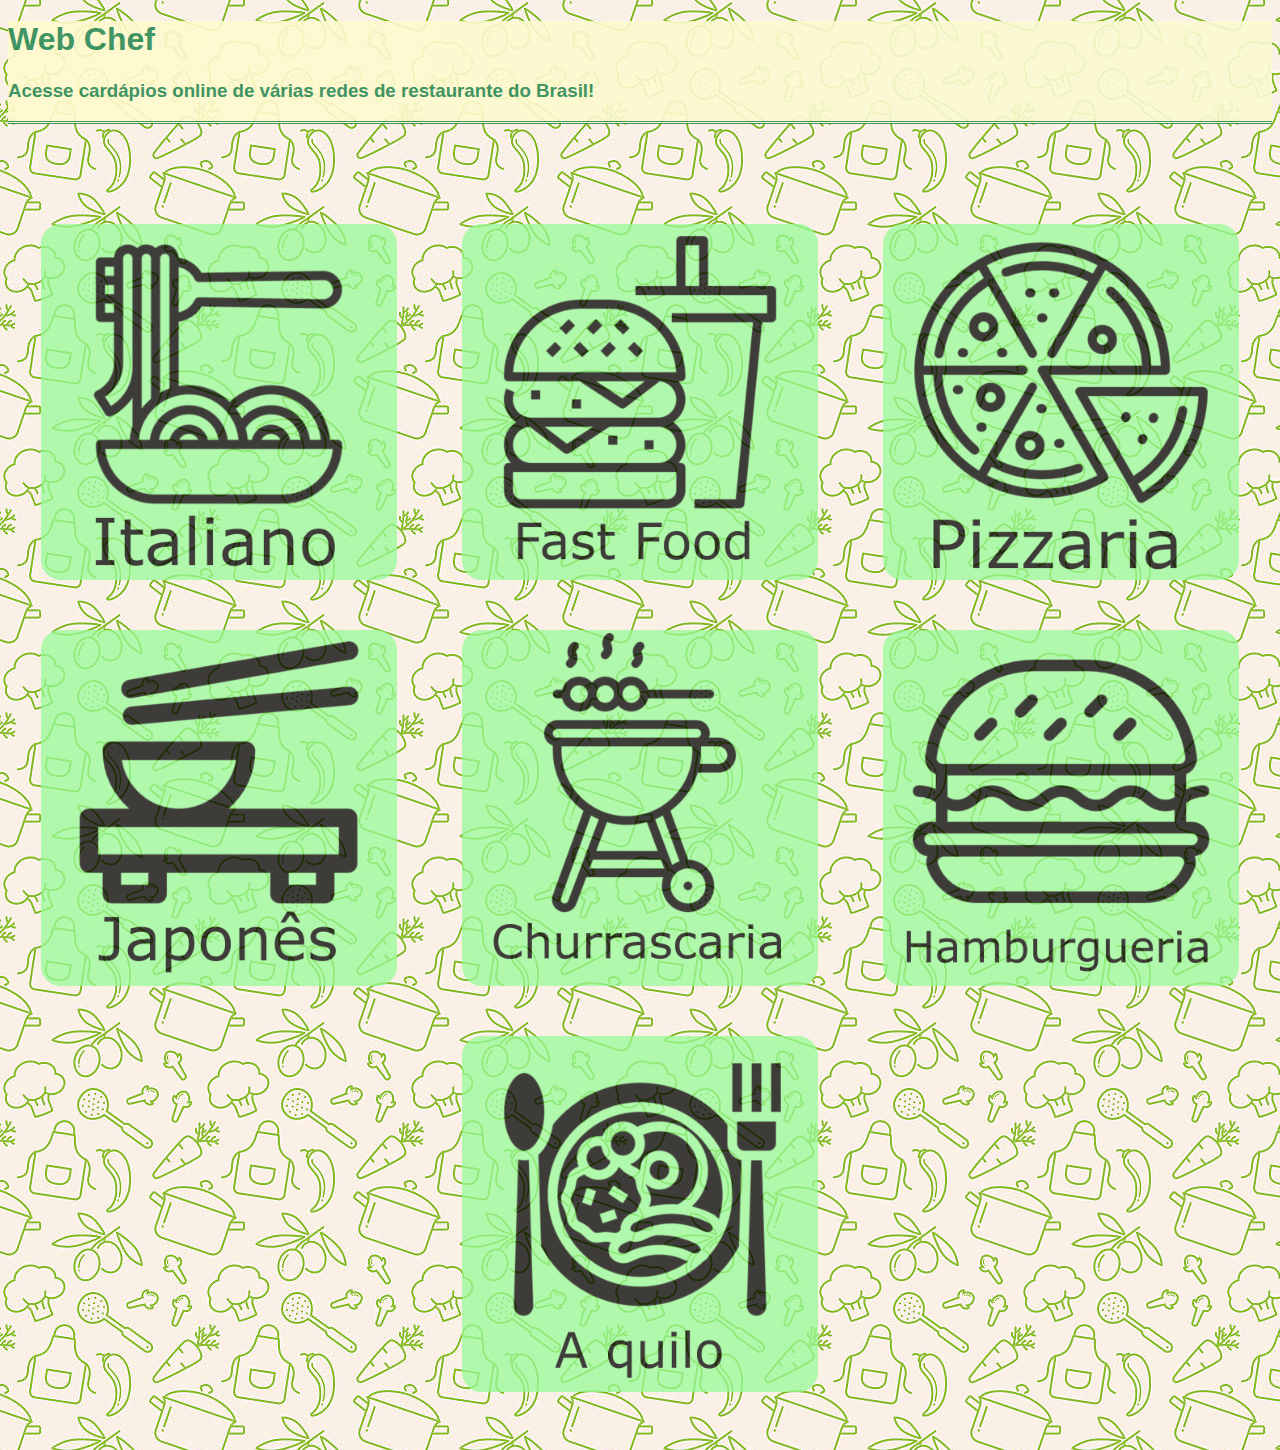
<file: index.html>
<!DOCTYPE html><html lang="pt-br">
    <head>
        <meta charset="UTF-8">
        <link rel="stylesheet" type="text/css" href="style.css">
        <title>Web Chef</title>
    </head>
    <body>
        <div class="header">
            <h1>Web Chef</h1>
            <h3>Acesse cardápios online de várias redes de restaurante do Brasil!</h3>
        </div>
        
        <div class="grid">
            <a href="italiano.html">
            <div class="gridItem">
                <img src="assets/italiano.png">
            </div>
            </a>
            <a href="fastfood.html">
            <div class="gridItem">
                <img src="assets/fastfood.png">
            </div>
            </a>
            <a href="pizzaria.html">
            <div class="gridItem">
                <img src="assets/pizzaria.png">
            </div>
            </a>
            <a href="japones.html">
            <div class="gridItem">
                <img src="assets/japones.png">
            </div>
            </a>
            <a href="churrascaria.html">
            <div class="gridItem">
                <img src="assets/churrascaria.png">
            </div>
            </a>
            <a href="hamburgueria.html">
            <div class="gridItem">
                <img src="assets/hamburgueria.png">
            </div>
            </a>
            <a href="quilo.html">
            <div class="gridItem">
                <img src="assets/quilo.png">
            </div>
            </a>
        </div>
    </body>
</html>
</file>
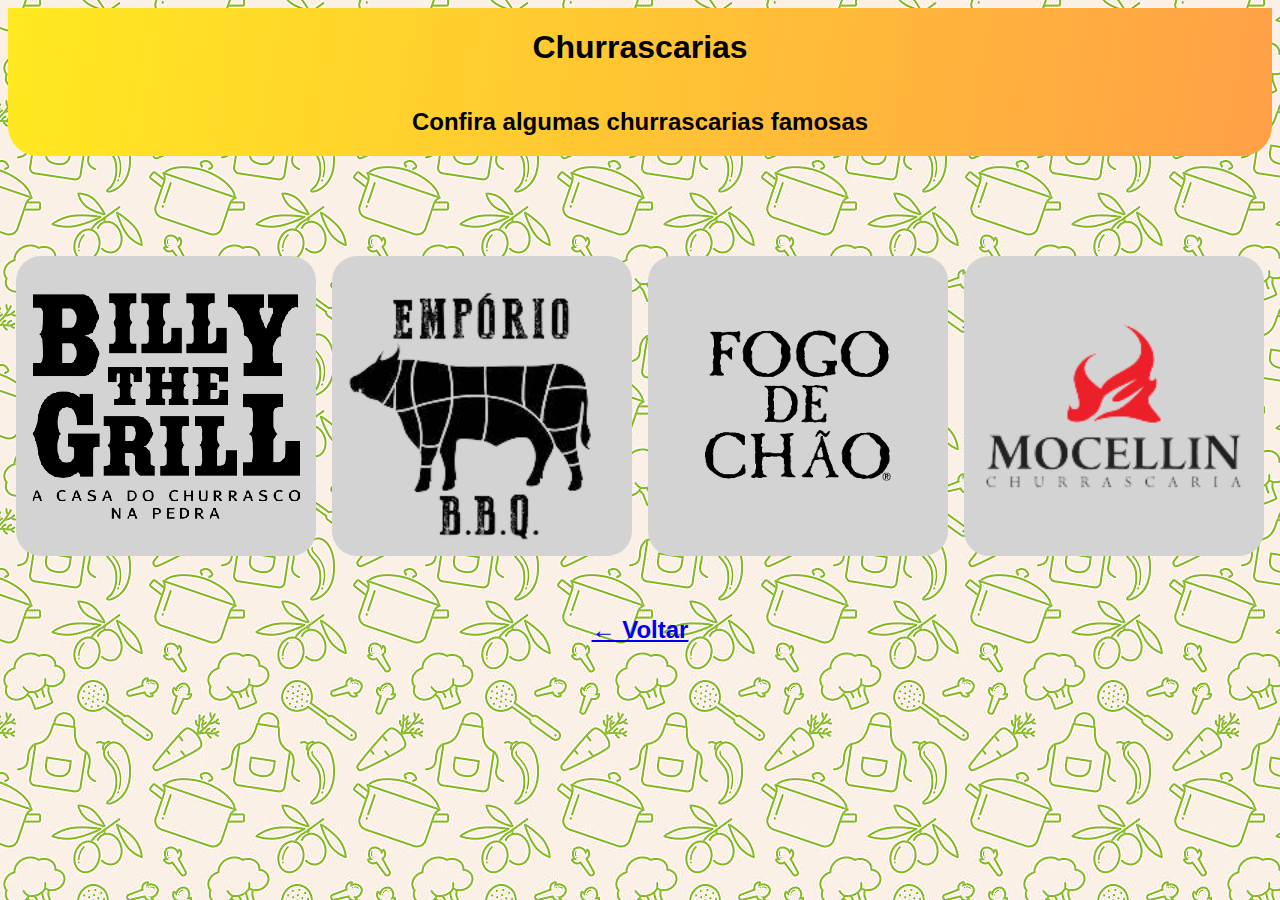
<file: churrascaria.html>
<!DOCTYPE html><html lang="pt-br">
    <head>
        <meta charset="UTF-8">
        <link rel="stylesheet" type="text/css" href="foods.css">
        <title>Churrascaria</title>
    </head>
    <body>
        <div class="header" style="background: linear-gradient(100deg, #ffe920 0%, #ffa047 100%);">
            <div class="headerItem">
                <h1>Churrascarias</h1>
            </div>
            <div class="headerItem2">
                <h2>Confira algumas churrascarias famosas</h2>
            </div>
        </div>

        <div class="grid">
            <a href="https://billythegrill.com.br/cardapio/" target="_blank">
            <div class="gridItem">
                <img src="assets/billythegrill.png">
            </div>
            </a>
            <a href="https://restaurantguru.com.br/Emporio-BBQ-Rio-de-Janeiro/menu" target="_blank">
            <div class="gridItem">
                <img src="assets/emporiobbq.png">
            </div>
            </a>
            <a href="https://fogodechao.com.br/menu/" target="_blank">
            <div class="gridItem">
                <img src="assets/fogodechao.png">
            </div>
            </a>
            <a href="https://mocellinchurrascaria.com.br/mocellin-churrascaria/" target="_blank">
            <div class="gridItem">
                <img src="assets/mocellin.png">
            </div>
            </a>
        </div>

        <div class="footer">
            <a href="index.html">
                <h2>← Voltar</h2>
            </a>
        </div>
    </body>
</html>
</file>
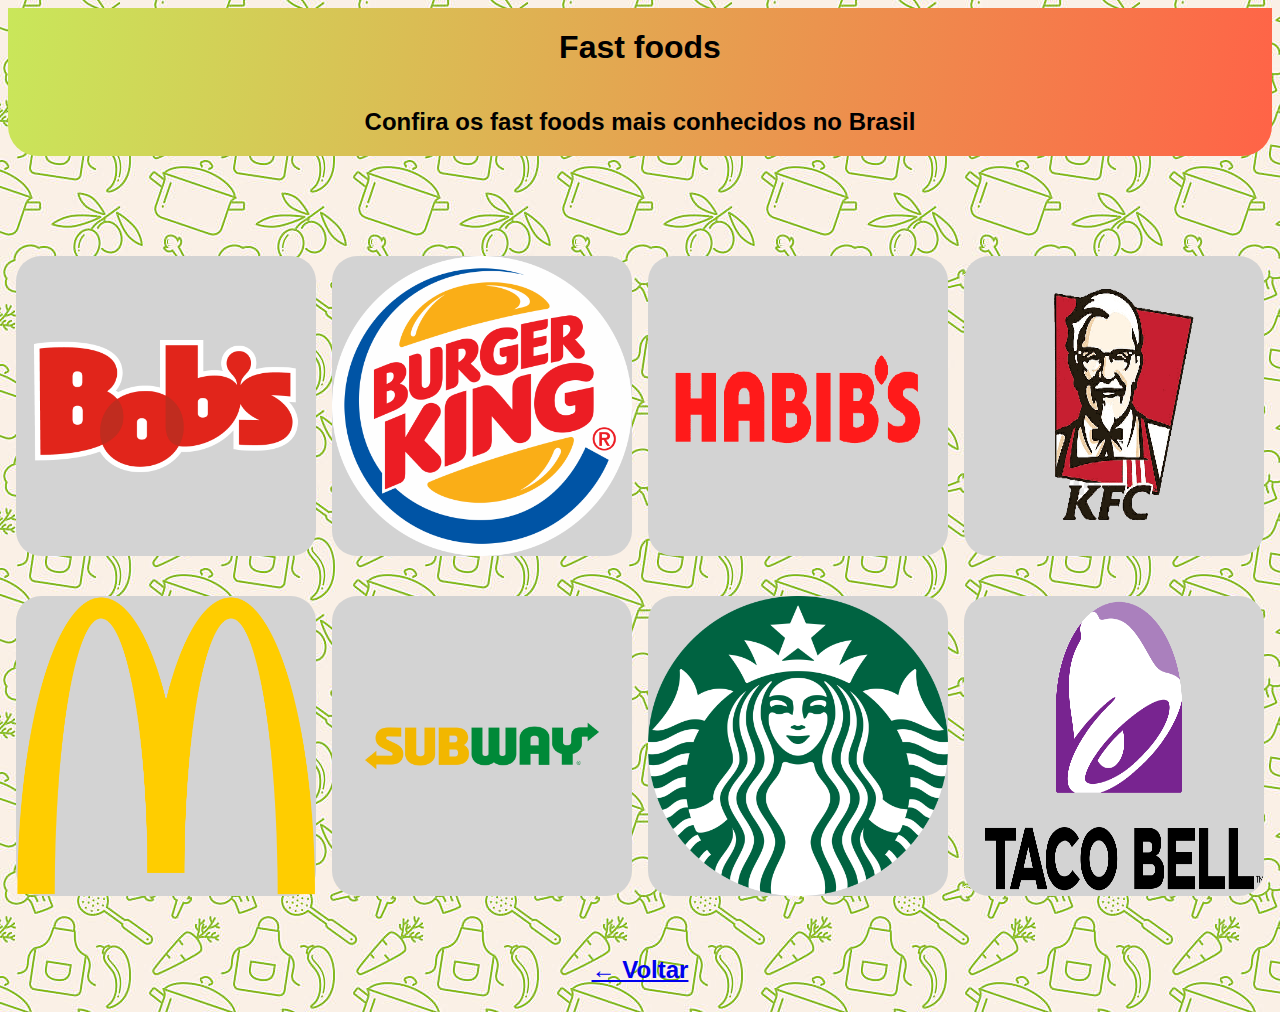
<file: fastfood.html>
<!DOCTYPE html><html lang="pt-br">
    <head>
        <meta charset="UTF-8">
        <link rel="stylesheet" type="text/css" href="foods.css">
        <title>Fast Food</title>
    </head>
    <body>
        <div class="header" style="background: linear-gradient(100deg, #c9e75a 0%, #FF6347 100%);">
            <div class="headerItem">
                <h1>Fast foods</h1>
            </div>
            <div class="headerItem2">
                <h2>Confira os fast foods mais conhecidos no Brasil</h2>
            </div>
        </div>

        <div class="grid">
            <a href="https://bobs.com.br/cardapio/" target="_blank">
            <div class="gridItem">
                <img src="assets/bobs.png">
            </div>
            </a>
            <a href="https://www.burgerking.com.br/cardapio" target="_blank">
            <div class="gridItem">
                <img src="assets/bk.png">
            </div>
            </a>
            <a href="https://www.habibs.com.br" target="_blank">
            <div class="gridItem">
                <img src="assets/habibs.png" style="width: 300px;">
            </div>
            </a>
            <a href="https://kfcbrasil.com.br/pt/menu.html" target="_blank">
            <div class="gridItem">
                <img src="assets/kfc.png" style="width: 320px">
            </div>
            </a>
            <a href="https://www.mcdonalds.com.br/cardapio" target="_blank">
            <div class="gridItem">
                <img src="assets/mcdonalds.png" style="width: 300px">
            </div>
            </a>
            <a href="https://subway.com.br/cardapio/" target="_blank">
            <div class="gridItem">
                <img src="assets/subway.png">
            </div>
            </a>
            <a href="https://www.starbucks.com.br/menu-list" target="_blank">
            <div class="gridItem">
                <img src="assets/starbucks.png" style="width: 320px;">
            </div>
            </a>
            <a href="https://www.tacobellbrasil.com.br" target="_blank">
            <div class="gridItem">
                <img src="assets/tacobell.png" style="width: 320px;">
            </div>
            </a>
        </div>

        <div class="footer">
            <a href="index.html">
                <h2>← Voltar</h2>
            </a>
        </div>
    </body>
</html>
</file>
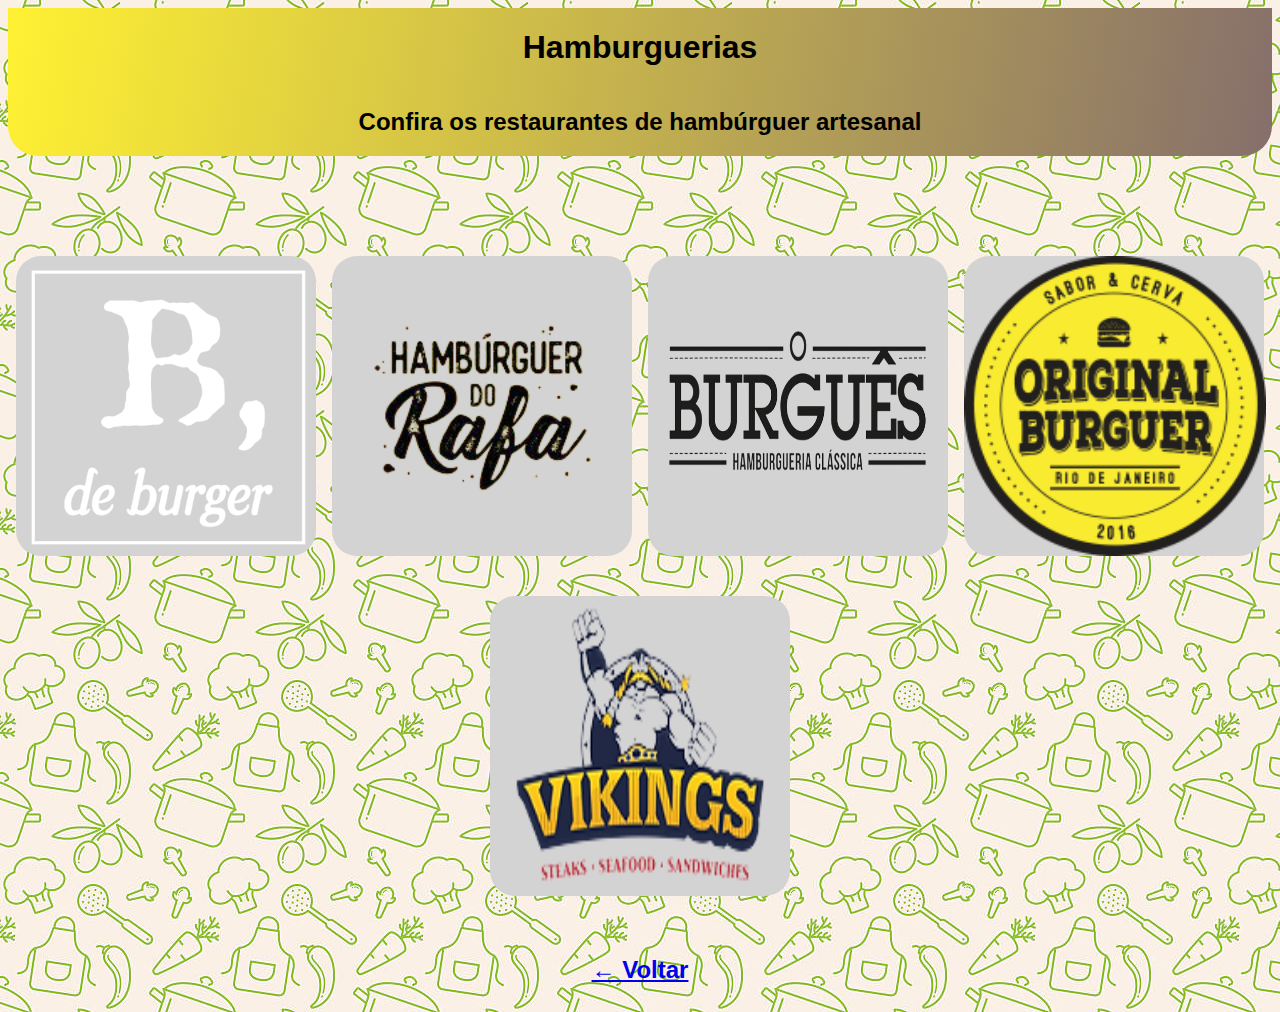
<file: hamburgueria.html>
<!DOCTYPE html><html lang="pt-br">
    <head>
        <meta charset="UTF-8">
        <link rel="stylesheet" type="text/css" href="foods.css">
        <title>Hamburguer</title>
    </head>
    <body>
        <div class="header" style="background: linear-gradient(100deg, #fff132 0%, #866f6b 100%);">
            <div class="headerItem">
                <h1>Hamburguerias</h1>
            </div>
            <div class="headerItem2">
                <h2>Confira os restaurantes de hambúrguer artesanal</h2>
            </div>
        </div>

        <div class="grid">
            <a href="https://www.bdeburger.com/cardapio/" target="_blank">
            <div class="gridItem">
                <img src="assets/bdeburger.png">
            </div>
            </a>
            <a href="https://hamburguerdorafa.menudino.com" target="_blank">
            <div class="gridItem">
                <img src="assets/hamburguerrafa.png">
            </div>
            </a>
            <a href="https://delivery.oburgues.com/oburgues/cardapio" target="_blank">
            <div class="gridItem">
                <img src="assets/oburgues.png" style="width: 100%;">
            </div>
            </a>
            <a href="https://www.ifood.com.br/delivery/rio-de-janeiro-rj/original-burguer-jardim-guanabara/3c25d76d-464a-4d6d-8de6-de3a86591a15" target="_blank">
            <div class="gridItem">
                <img src="assets/originalburguer.png">
            </div>
            </a>
            <a href="https://www.vikingsbr.com/cardapio-completo" target="_blank">
            <div class="gridItem">
                <img src="assets/vikings.png" style="width: 100%;">
            </div>
            </a>
        </div>

        <div class="footer">
            <a href="index.html">
                <h2>← Voltar</h2>
            </a>
        </div>
    </body>
</html>
</file>
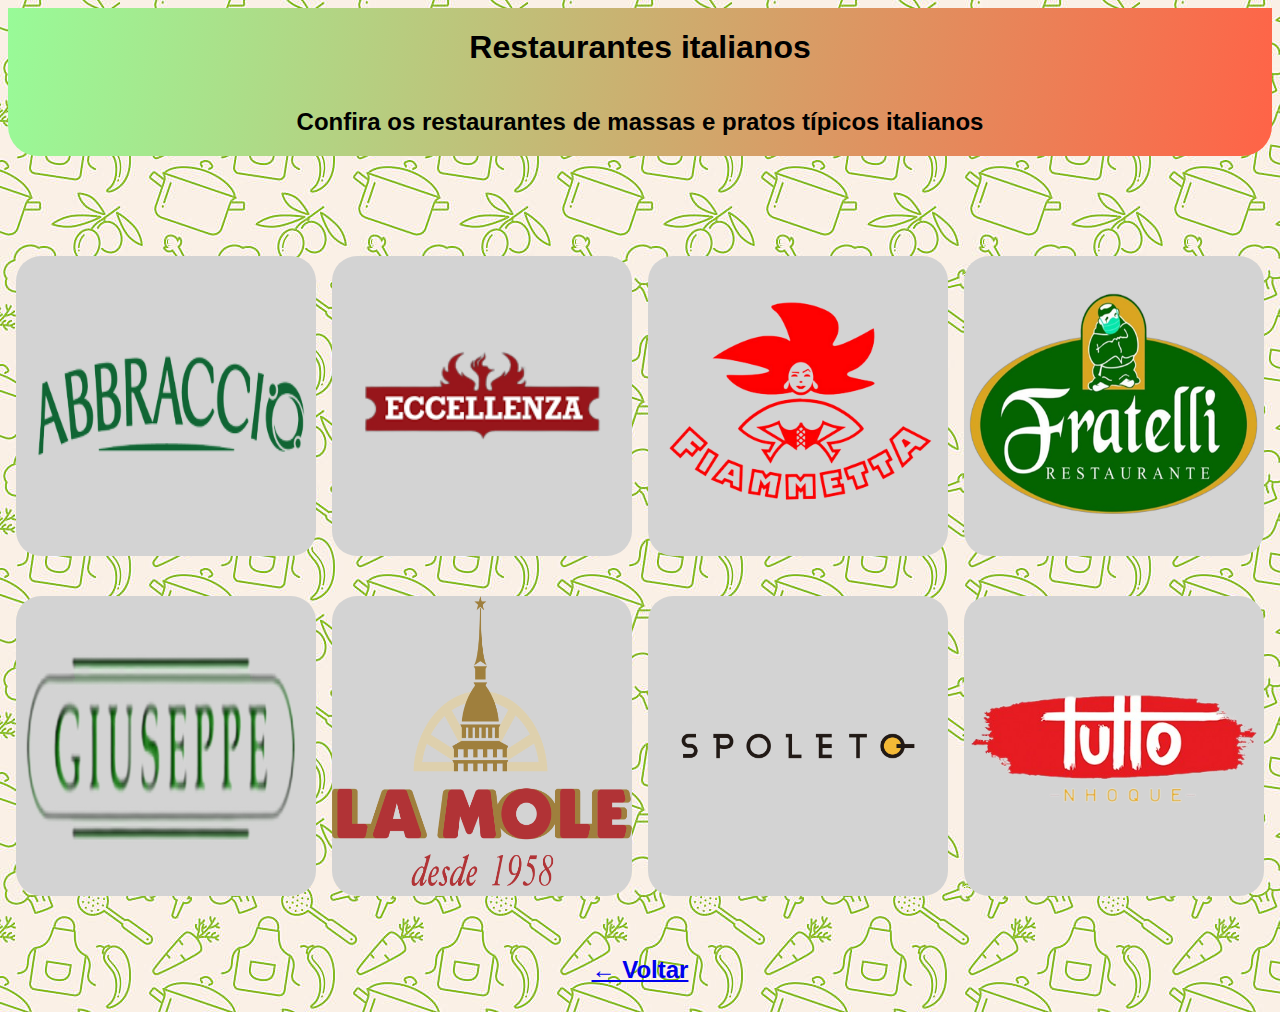
<file: italiano.html>
<!DOCTYPE html><html lang="pt-br">
    <head>
        <meta charset="UTF-8">
        <link rel="stylesheet" type="text/css" href="foods.css">
        <title>Italiano</title>
    </head>
    <body>
        <div class="header" style="background: linear-gradient(100deg, #98FB98 0%, #FF6347 100%);">
            <div class="headerItem">
                <h1>Restaurantes italianos</h1>
            </div>
            <div class="headerItem2">
                <h2>Confira os restaurantes de massas e pratos típicos italianos</h2>
            </div>
        </div>

        <div class="grid">
            <a href="https://livemenu.app/menu/5f3d40a55b5c499b007cc463" target="_blank">
            <div class="gridItem">
                <img src="assets/abbraccio.png" style="width: 310px;">
            </div>
            </a>
            <a href="https://www.eccellenza.com.br/cardápios" target="_blank">
            <div class="gridItem">
                <img src="assets/eccellenza.png">
            </div>
            </a>
            <a href="http://www.fiammetta.com.br/" target="_blank">
            <div class="gridItem">
                <img src="assets/fiametta.png">
            </div>
            </a>
            <a href="https://www.fratellirestaurante.com.br/ocardapio.html" target="_blank">
            <div class="gridItem">
                <img src="assets/fratelli.png" style="width:335px;">
            </div>
            </a>
            <a href="http://giuseppe.com.br/cardapio/" target="_blank">
            <div class="gridItem">
                <img src="assets/giuseppe.png" style="width: 300px; height: 300px">
            </div>
            </a>
            <a href="https://www.lamole.com.br/cardapio" target="_blank">
            <div class="gridItem">
                <img src="assets/lamole.png" style="width: 300px; height: 290px;">
            </div>
            </a>
            <a href="https://www.spoleto.com.br/tabs/cardapioapp?gad=1&gclid=CjwKCAjw4ZWkBhA4EiwAVJXwqbuWnipQp5rYbyETLqri2ibn7myM9n2Klsr5lan4hQF5Ra_f59HrFxoCPtMQAvD_BwE" target="_blank">
            <div class="gridItem">
                <img src="assets/spoleto.png">
            </div>
            </a>
            <a href="https://livemenu.app/menu/5f3c12e81142652312d5a43b" target="_blank">
            <div class="gridItem">
                <img src="assets/tutto.png">
            </div>
            </a>
        </div>

        <div class="footer">
            <a href="index.html">
                <h2>← Voltar</h2>
            </a>
        </div>
    </body>
</html>
</file>
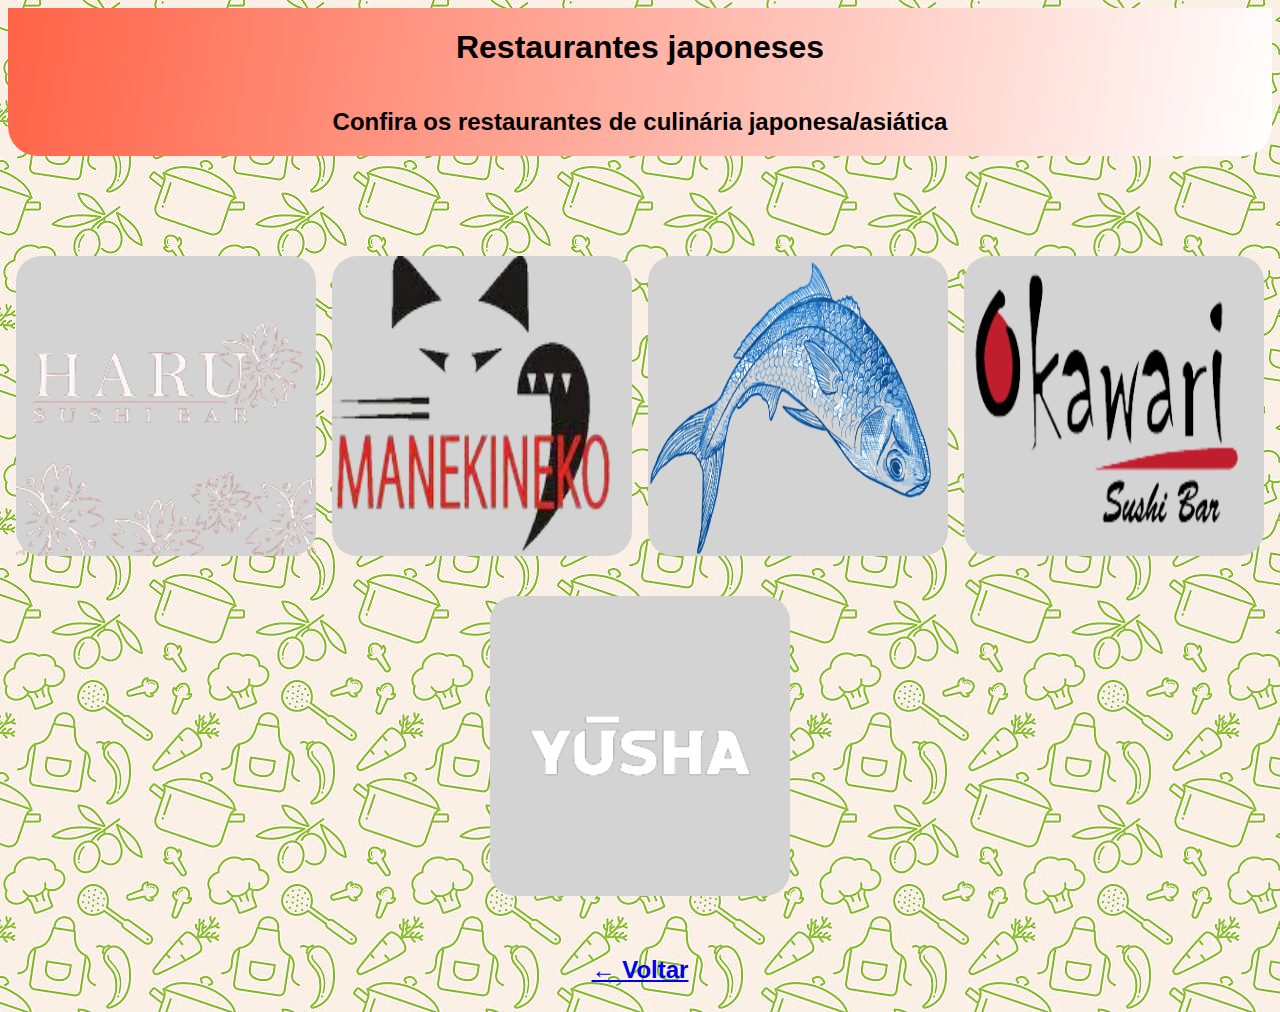
<file: japones.html>
<!DOCTYPE html><html lang="pt-br">
    <head>
        <meta charset="UTF-8">
        <link rel="stylesheet" type="text/css" href="foods.css">
        <title>Japonês</title>
    </head>
    <body>
        <div class="header" style="background: linear-gradient(100deg, #FF6347 0%, #FFFFFF 100%);">
            <div class="headerItem">
                <h1>Restaurantes japoneses</h1>
            </div>
            <div class="headerItem2">
                <h2>Confira os restaurantes de culinária japonesa/asiática</h2>
            </div>
        </div>

        <div class="grid">
            <a href="https://restaurantguru.com.br/Haru-Sushi-Bar-Rio-de-Janeiro/menu" target="_blank">
            <div class="gridItem">
                <img src="assets/haru.png">
            </div>
            </a>
            <a href="https://www.manekineko.com.br/cardapio.php" target="_blank">
            <div class="gridItem">
                <img src="assets/manekineko.png" style="width: 95%;">
            </div>
            </a>
            <a href="https://restaurantemitsuba.com.br/cardapio" target="_blank">
            <div class="gridItem">
                <img src="assets/mitsuba.png" style="width: 95%;">
            </div>
            </a>
            <a href="https://okawarisushibar.com.br/cardapio-completo-okawari-sushi-bar.pdf" target="_blank">
            <div class="gridItem">
                <img src="assets/okawari.png" style="width: 95%;">
            </div>
            </a>
            <a href="https://www.yusha.com.br/files/yusha-menu.pdf" target="_blank">
            <div class="gridItem">
                <img src="assets/yusha.png">
            </div>
            </a>
        </div>

        <div class="footer">
            <a href="index.html">
                <h2>← Voltar</h2>
            </a>
        </div>
    </body>
</html>
</file>
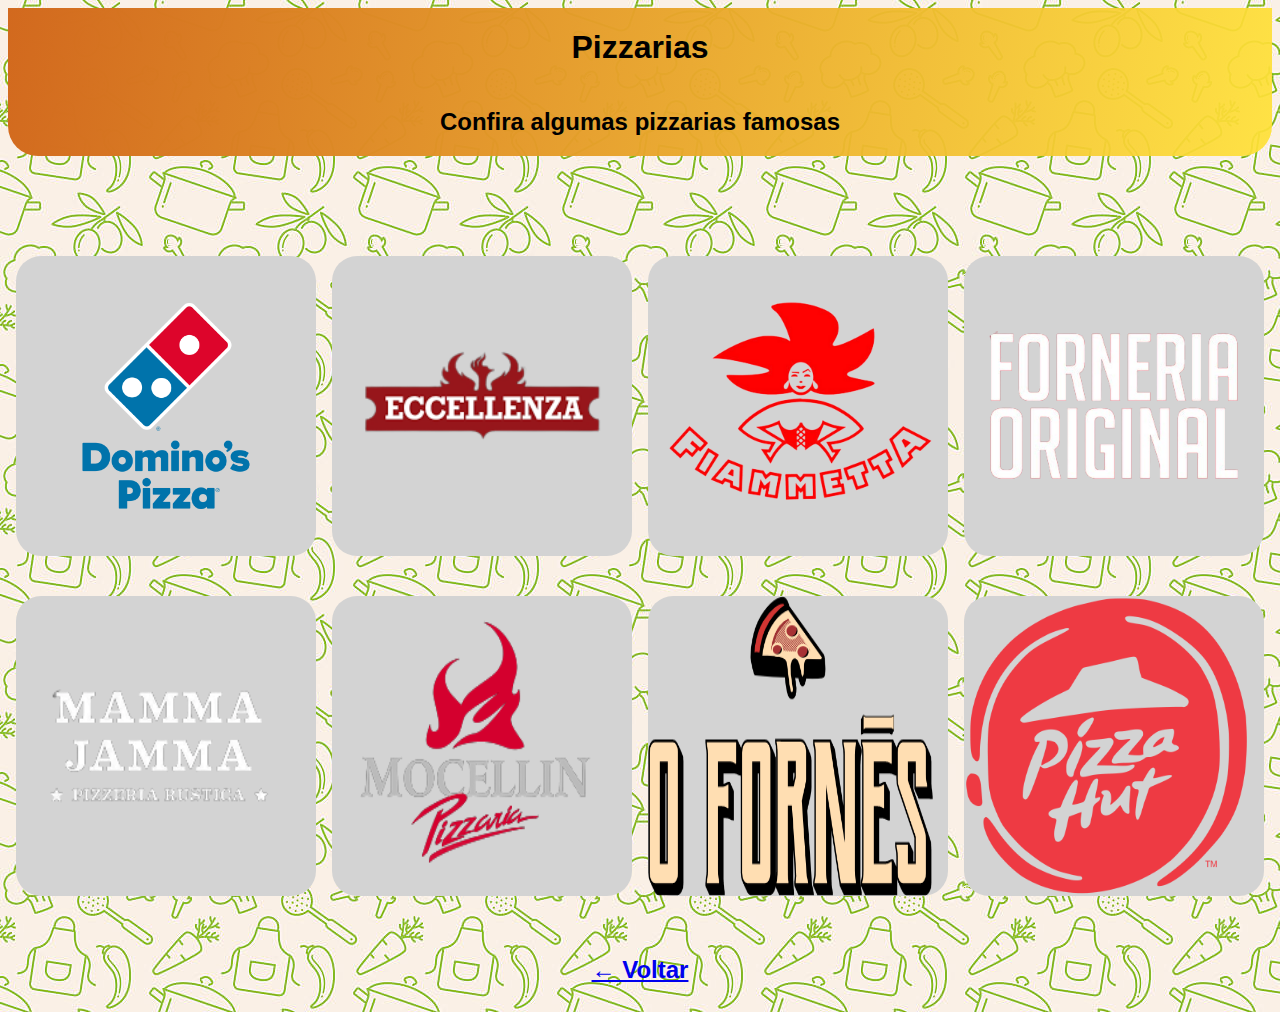
<file: pizzaria.html>
<!DOCTYPE html><html lang="pt-br">
    <head>
        <meta charset="UTF-8">
        <link rel="stylesheet" type="text/css" href="foods.css">
        <title>Pizzaria</title>
    </head>
    <body>
        <div class="header" style="background: linear-gradient(100deg, 	#D2691E 0%, #ffe138ec 100%);">
            <div class="headerItem">
                <h1>Pizzarias</h1>
            </div>
            <div class="headerItem2">
                <h2>Confira algumas pizzarias famosas</h2>
            </div>
        </div>

        <div class="grid">
            <a href="https://www.dominos.com.br/pages/order/menu#!/menu/category/viewall/" target="_blank">
            <div class="gridItem">
                <img src="assets/dominos.png">
            </div>
            </a>
            <a href="https://www.eccellenza.com.br/cardápios" target="_blank">
            <div class="gridItem">
                <img src="assets/eccellenza.png">
            </div>
            </a>
            <a href="http://www.fiammetta.com.br/" target="_blank">
            <div class="gridItem">
                <img src="assets/fiametta.png">
            </div>
            </a>
            <a href="https://forneriaoriginal.com/cardapio/" target="_blank">
            <div class="gridItem">
                <img src="assets/forneria.png" style="width: 300px;">
            </div>
            </a>
            <a href="https://mammajamma.com.br/menu/" target="_blank">
            <div class="gridItem">
                <img src="assets/mammajamma.png" style="width: 95%;">
            </div>
            </a>
            <a href="https://mocellinchurrascaria.com.br/mocellin-pizzaria/" target="_blank">
            <div class="gridItem">
                <img src="assets/mocellinpizza.png" style="width: 95%;">
            </div>
            </a>
            <a href="https://ofornes.com.br" target="_blank">
            <div class="gridItem">
                <img src="assets/ofornes.png" style="width: 95%;">
            </div>
            </a>
            <a href="https://www.pizzahut.com.br/order/deals" target="_blank">
            <div class="gridItem">
                <img src="assets/pizzahut.png" style="width: 95%;">
            </div>
            </a>
        </div>

        <div class="footer">
            <a href="index.html">
                <h2>← Voltar</h2>
            </a>
        </div>
    </body>
</html>
</file>
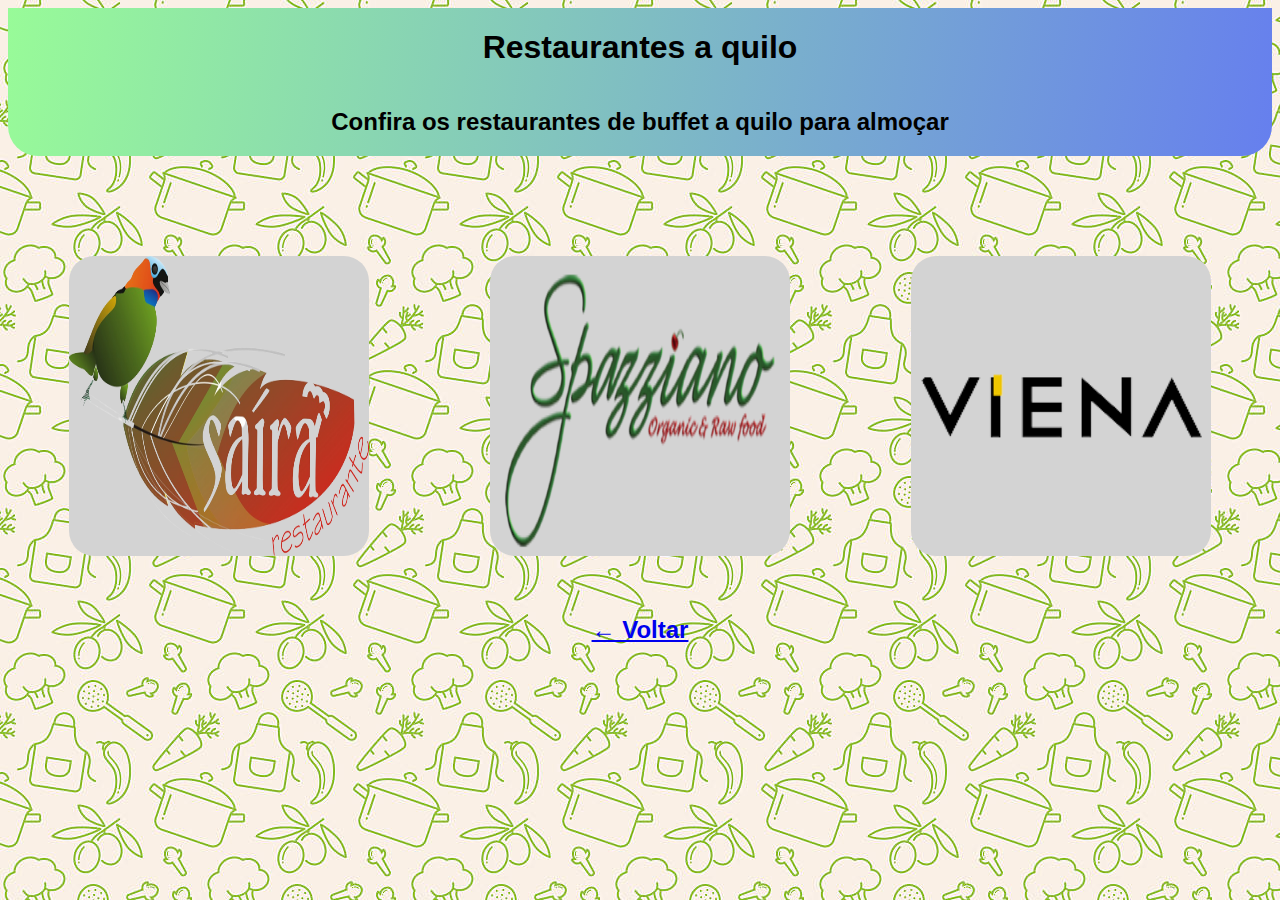
<file: quilo.html>
<!DOCTYPE html><html lang="pt-br">
    <head>
        <meta charset="UTF-8">
        <link rel="stylesheet" type="text/css" href="foods.css">
        <title>Italiano</title>
    </head>
    <body>
        <div class="header" style="background: linear-gradient(100deg, #98FB98 0%, #667fee 100%);">
            <div class="headerItem">
                <h1>Restaurantes a quilo</h1>
            </div>
            <div class="headerItem2">
                <h2>Confira os restaurantes de buffet a quilo para almoçar</h2>
            </div>
        </div>

        <div class="grid">
            <a href="https://saira.menudino.com" target="_blank">
            <div class="gridItem">
                <img src="assets/saira.png" style="width: 100%;">
            </div>
            </a>
            <a href="https://restaurantguru.com.br/Spazziano-Rio-de-Janeiro/menu" target="_blank">
            <div class="gridItem">
                <img src="assets/spazziano.png" style="width: 100%;">
            </div>
            </a>
            <a href="https://viena.com.br/viena-express/" target="_blank">
            <div class="gridItem">
                <img src="assets/viena.png">
            </div>
            </a>
        </div>

        <div class="footer">
            <a href="index.html">
                <h2>← Voltar</h2>
            </a>
        </div>
    </body>
</html>
</file>
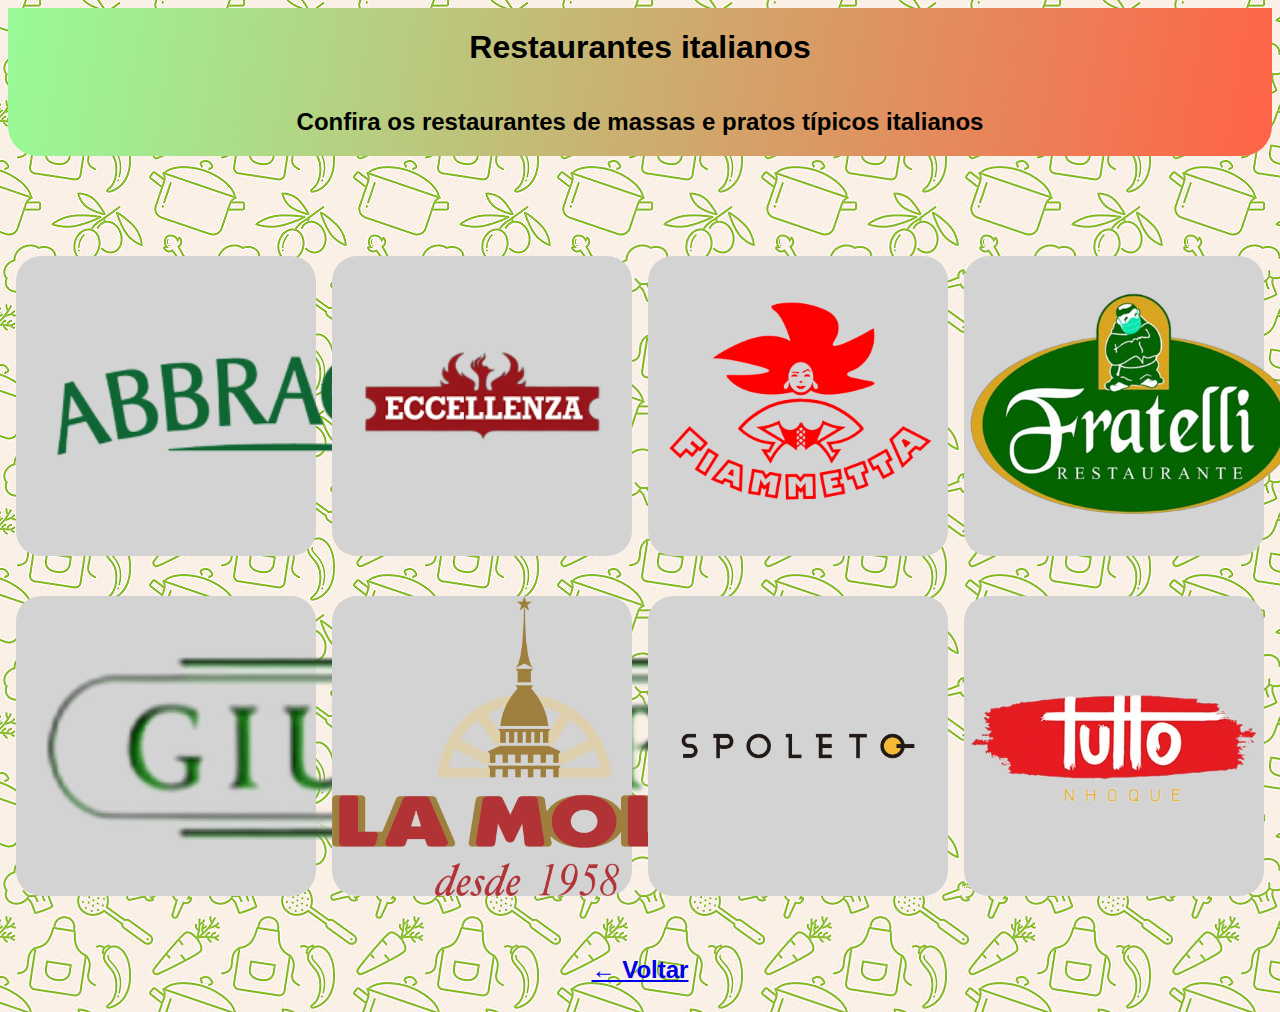
<file: sample.html>
<!DOCTYPE html><html lang="pt-br">
    <head>
        <meta charset="UTF-8">
        <link rel="stylesheet" type="text/css" href="foods.css">
        <title>Italiano</title>
    </head>
    <body>
        <div class="header" style="background: linear-gradient(100deg, #98FB98 0%, #FF6347 100%);">
            <div class="headerItem">
                <h1>Restaurantes italianos</h1>
            </div>
            <div class="headerItem2">
                <h2>Confira os restaurantes de massas e pratos típicos italianos</h2>
            </div>
        </div>

        <div class="grid">
            <a href="https://livemenu.app/menu/5f3d40a55b5c499b007cc463" target="_blank">
            <div class="gridItem">
                <img src="assets/abbraccio.png">
            </div>
            </a>
            <a href="https://www.eccellenza.com.br/cardápios" target="_blank">
            <div class="gridItem">
                <img src="assets/eccellenza.png">
            </div>
            </a>
            <a href="http://www.fiammetta.com.br/" target="_blank">
            <div class="gridItem">
                <img src="assets/fiametta.png">
            </div>
            </a>
            <a href="https://www.fratellirestaurante.com.br/ocardapio.html" target="_blank">
            <div class="gridItem">
                <img src="assets/fratelli.png">
            </div>
            </a>
            <a href="http://giuseppe.com.br/cardapio/" target="_blank">
            <div class="gridItem">
                <img src="assets/giuseppe.png">
            </div>
            </a>
            <a href="https://www.lamole.com.br/cardapio" target="_blank">
            <div class="gridItem">
                <img src="assets/lamole.png">
            </div>
            </a>
            <a href="https://www.spoleto.com.br/tabs/cardapioapp?gad=1&gclid=CjwKCAjw4ZWkBhA4EiwAVJXwqbuWnipQp5rYbyETLqri2ibn7myM9n2Klsr5lan4hQF5Ra_f59HrFxoCPtMQAvD_BwE" target="_blank">
            <div class="gridItem">
                <img src="assets/spoleto.png">
            </div>
            </a>
            <a href="https://livemenu.app/menu/5f3c12e81142652312d5a43b" target="_blank">
            <div class="gridItem">
                <img src="assets/tutto.png">
            </div>
            </a>
        </div>

        <div class="footer">
            <a href="index.html">
                <h2>← Voltar</h2>
            </a>
        </div>
    </body>
</html>
</file>
<file: style.css>
h1, h3{
    font-family: sans-serif;
}

body{
    background-image: url("assets/web-chefBG.jpg");
}

.header{
    border-bottom: double;
    opacity: 90%;
    background: linear-gradient(100deg, #FFFACD 0%, #FAFAD2 100%);
    color: #2E8B57;
}

.grid{
    margin-top: 100px;
    display: flex;
    justify-content: space-around;
    flex-flow: row wrap;
}

.gridItem{
    display: flex;
    width: 350px;
    height: 350px;
    margin-bottom: 50px;
    border: #98FB98 solid;
    border-radius: 20px;
    background-color: #98FB98;
    transition: 0.3s;
    opacity: 0.75;
}

.gridItem:hover{border: black solid}
</file>
<file: foods.css>
body{
    background-image: url("assets/web-chefBG.jpg");
}

h1, h2{
    font-family: sans-serif;
}

.header{
    color: black;
    border-bottom-right-radius: 30px;
    border-bottom-left-radius: 30px;
}

.headerItem, .headerItem2{
    display: flex;
    justify-content: center;
}

.grid{
    margin-top: 100px;
    display: flex;
    justify-content: space-around;
    flex-flow: row wrap;
}

.gridItem{
    display: flex;
    width: 300px;
    height: 300px;
    background-color: lightgray;
    margin-bottom: 40px;
    border-radius: 25px;
    transition: 0.1s;
}

.gridItem:hover{border: black solid}

.footer{
    display: flex;
    justify-content: center;
}
</file>
